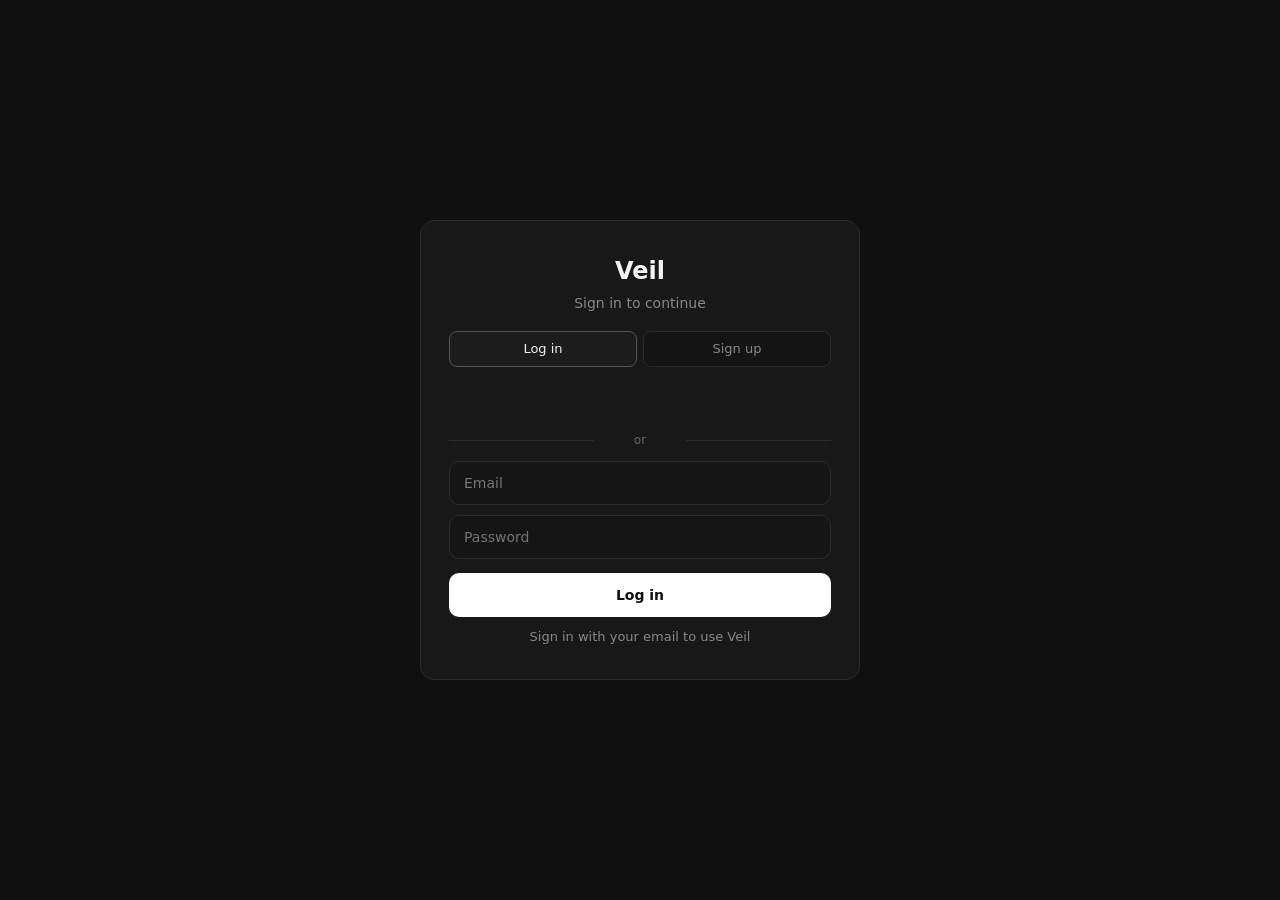
<file: index.html>
<!DOCTYPE html>
<html lang="en">
<head>
<meta charset="UTF-8">
<meta name="viewport" content="width=device-width,initial-scale=1.0">
<title>Veil</title>
<link id="favicon" rel="icon" href="image/favi.png">
<style>
:root{
 --bg:#101010;--bg2:#151515;--bg3:#1b1b1b;--panel:#181818;--panel2:#202020;
 --border:#2b2b2b;--text:#f2f2f2;--muted:#888;--accent:#fff;--accentText:#111;--newtab:#101010;
 --danger:#ff6b6b;
}
*{box-sizing:border-box;margin:0;padding:0}
html,body{width:100%;height:100%;overflow:hidden;background:var(--bg);color:var(--text)}
body{font-family:Inter,ui-sans-serif,system-ui,-apple-system,BlinkMacSystemFont,"Segoe UI",sans-serif}
button,input,select{font:inherit}button{border:0}button:focus,input:focus,select:focus{outline:0}
button:focus-visible,input:focus-visible,select:focus-visible,a:focus-visible{outline:2px solid var(--accent);outline-offset:2px}
.tool-btn,.menu-btn,.primary-btn,.secondary-btn,.gate-btn,.preset{transition:background .15s ease,border-color .15s ease,color .15s ease,filter .15s ease}

#browser{display:flex;flex-direction:column;width:100%;height:100%;background:var(--bg)}
.chrome{flex:0 0 auto;background:var(--bg2);border-bottom:1px solid var(--border);z-index:100}
.tabs-row{height:40px;display:flex;align-items:center;padding:0 8px;gap:0;overflow:hidden}
.tabs{height:100%;display:flex;align-items:center;gap:3px;flex:1;min-width:0;overflow-x:auto;overflow-y:hidden;scrollbar-width:none}
.tabs::-webkit-scrollbar{display:none}
.tab{height:32px;flex:1 1 0;min-width:72px;max-width:180px;display:flex;align-items:center;gap:6px;padding:0 4px 0 8px;border-radius:8px;background:transparent;color:var(--muted);cursor:pointer;user-select:none;overflow:hidden;transform-origin:left center}
.tab:hover{background:var(--bg3);color:var(--text)}
.tab.active{background:var(--panel);color:var(--text)}
.tab.opening{animation:tabOpen .18s cubic-bezier(.2,.8,.2,1)}
.tab.closing{animation:tabClose .16s cubic-bezier(.4,0,1,1) forwards}
@keyframes tabOpen{from{opacity:0;transform:scaleX(.72) translateY(3px);min-width:0;max-width:0;padding:0}to{opacity:1;transform:none}}
@keyframes tabClose{from{opacity:1}to{opacity:0;min-width:0;max-width:0;padding:0;margin:0;flex-grow:0}}
.tab-icon{width:16px;height:16px;flex:0 0 16px;display:flex;align-items:center;justify-content:center;overflow:hidden}
.tab-icon img{width:16px;height:16px;border-radius:3px;object-fit:cover;display:block}
.tab-title{flex:1;min-width:0;overflow:hidden;text-overflow:ellipsis;white-space:nowrap;font-size:12px}
.tab-close{width:20px;height:20px;flex:0 0 20px;border-radius:5px;background:transparent;color:var(--muted);cursor:pointer;display:flex;align-items:center;justify-content:center;font-size:15px}
.tab-close:hover{background:var(--panel2);color:var(--text)}
.new-tab{width:30px;height:30px;flex:0 0 30px;min-width:30px;border-radius:8px;background:transparent;cursor:pointer;display:inline-flex;align-items:center;justify-content:center;padding:0;margin-left:2px;flex-shrink:0;border:0}
.new-tab:hover{background:var(--panel2)}
.new-tab img{width:14px;height:14px;display:block;filter:invert(1);opacity:.75}
.tab-close img{width:12px;height:12px;display:block;filter:invert(1);opacity:.7}

.modal-overlay{position:fixed;inset:0;background:rgba(0,0,0,.55);z-index:3000;display:flex;align-items:center;justify-content:center;padding:16px}
.modal-box{width:min(360px,100%);background:var(--panel);border:1px solid var(--border);border-radius:14px;padding:18px}
.modal-box h2{font-size:15px;margin-bottom:8px}
.modal-box p{font-size:12px;color:var(--muted);margin-bottom:12px}
.modal-actions{display:flex;gap:8px;justify-content:flex-end;margin-top:14px}
.modal-cancel,.modal-go{height:34px;padding:0 14px;border-radius:8px;cursor:pointer;font-size:13px}
.modal-cancel{background:var(--panel2);color:var(--text)}
.modal-go{background:var(--accent);color:var(--accentText);font-weight:600}
.range-row{display:flex;align-items:center;gap:12px;margin:8px 0}
.range-row input[type=range]{flex:1}
.range-val{min-width:28px;text-align:right;font-size:13px;color:var(--muted)}

.toolbar{height:46px;display:flex;align-items:center;gap:4px;padding:6px 8px;background:var(--panel)}
.nav-buttons{display:flex;gap:2px;flex:0 0 auto}
.tool-btn,.menu-btn,.address-bookmark{background:transparent;color:var(--muted);cursor:pointer;display:flex;align-items:center;justify-content:center}
.tool-btn,.menu-btn{width:34px;height:34px;border-radius:8px}
.tool-btn:hover,.menu-btn:hover,.address-bookmark:hover{background:var(--panel2);color:var(--text)}
.tool-btn:disabled{opacity:.28;cursor:default}
.icon{width:17px;height:17px;display:block;background:currentColor;-webkit-mask:var(--i) center / contain no-repeat;mask:var(--i) center / contain no-repeat}
.address-wrap{flex:1;min-width:0;height:34px;display:flex;align-items:center;border-radius:17px;background:var(--bg2);border:1px solid var(--border);padding:0 6px 0 14px}
.address-wrap:focus-within{border-color:var(--accent);background:var(--bg3)}
#address{flex:1;min-width:0;border:0;background:transparent;color:var(--text);font-size:13px}
#address::placeholder{color:#666}
.address-bookmark{width:28px;height:28px;border-radius:50%}
.address-bookmark.saved{color:var(--accent)}
.right-tools{display:flex;gap:2px;flex:0 0 auto}

.viewport{position:relative;flex:1;min-height:0;width:100%;background:var(--bg);overflow:hidden}
.page{position:absolute;inset:0;display:none;background:var(--bg)}
.page.active{display:block}
.engine-frame{width:100%;height:100%;display:block;border:0;background:#fff}
.page-loader{position:absolute;inset:0;z-index:6;background:var(--bg);color:var(--text);display:flex;align-items:center;justify-content:center}
.page-loader[hidden]{display:none!important}
.page-loader-card{display:flex;flex-direction:column;align-items:center;gap:16px}
.page-loader-spin{width:28px;height:28px;border-radius:50%;border:2px solid var(--border);border-top-color:var(--text);animation:veilSpin .8s linear infinite}
@keyframes veilSpin{to{transform:rotate(360deg)}}
.page-loader-prompt{font-size:18px;font-weight:650;letter-spacing:-.02em}
.page-loader-skip{height:38px;padding:0 18px;border-radius:999px;background:var(--accent);color:var(--accentText);font-size:13px;font-weight:650;cursor:pointer}
.page-loader-skip:hover{filter:brightness(1.08)}

.newtab-page{width:100%;height:100%;overflow:hidden;background-color:var(--newtab);background-size:cover;background-position:center;position:relative;display:flex;flex-direction:column}
.newtab-media{position:absolute;inset:0;width:100%;height:100%;object-fit:cover;z-index:0;pointer-events:none;border:0}
.newtab-media-img{position:absolute;inset:0;width:100%;height:100%;object-fit:cover;z-index:0;pointer-events:none}

.newtab-page::before{content:"";position:absolute;inset:0;background:
  radial-gradient(ellipse 80% 50% at 50% -10%, rgba(255,255,255,.07), transparent 55%),
  radial-gradient(circle at 15% 80%, rgba(255,255,255,.03), transparent 40%),
  radial-gradient(circle at 85% 70%, rgba(255,255,255,.025), transparent 40%);
  pointer-events:none}
.newtab-overlay{position:relative;z-index:1;width:100%;flex:1;min-height:0;overflow:hidden;display:flex;align-items:center;justify-content:center;padding:0;box-sizing:border-box}
/* Fixed design stage — scaled as one unit so layout never squeezes or drops pieces */
.newtab-stage{
  width:700px;
  max-width:none;
  flex:0 0 auto;
  display:flex;
  flex-direction:column;
  align-items:center;
  transform:scale(var(--home-scale, 1));
  transform-origin:center center;
  will-change:transform;
}
.dev-banner{width:640px;max-width:640px;margin:0 auto 14px;text-align:center;font-size:clamp(18px,2.8vw,28px);font-weight:800;letter-spacing:.02em;line-height:1.25;color:#ff2a2a;text-transform:uppercase;text-shadow:0 0 18px rgba(255,42,42,.35);box-sizing:border-box}
.welcome-bar{width:640px;max-width:640px;margin:0 auto 28px;padding:14px 18px;border-radius:14px;background:rgba(255,255,255,.04);border:1px solid rgba(255,255,255,.08);backdrop-filter:blur(12px);text-align:center;box-sizing:border-box}
.welcome-bar .welcome-line{font-size:14px;font-weight:600;letter-spacing:.01em;color:var(--text);margin-bottom:4px;text-align:center}
.welcome-bar .welcome-time{font-size:12px;color:var(--muted);font-variant-numeric:tabular-nums;text-align:center}
.newtab-center{width:640px;max-width:640px;text-align:center;display:flex;flex-direction:column;align-items:center;box-sizing:border-box}
.veil-mark{width:92px;height:92px;margin:0 auto 16px;border-radius:28px;background:linear-gradient(145deg,rgba(255,255,255,.08),rgba(255,255,255,.02));border:1px solid rgba(255,255,255,.12);box-shadow:0 12px 40px rgba(0,0,0,.35);display:flex;align-items:center;justify-content:center;overflow:hidden}
.veil-mark img{width:56px;height:56px;object-fit:contain;display:block}
.newtab-title{font-size:clamp(40px,6.5vw,58px);font-weight:700;letter-spacing:-2.2px;line-height:1;margin-bottom:8px}
.newtab-sub{font-size:13px;color:var(--muted);margin-bottom:22px;letter-spacing:.04em}
.search-row{width:min(560px,100%);display:flex;align-items:stretch;gap:8px}
.engine-select{height:50px;flex:0 0 auto;min-width:108px;border-radius:14px;border:1px solid rgba(255,255,255,.1);background:rgba(20,20,20,.85);color:var(--text);padding:0 12px;font-size:13px;cursor:pointer}
.search-box{flex:1;min-width:0;height:50px;border-radius:14px;background:rgba(255,255,255,.94);border:1px solid rgba(0,0,0,.06);box-shadow:0 8px 32px rgba(0,0,0,.25);display:flex;align-items:center;padding:0 16px}
.search-box input{flex:1;border:0;background:transparent;color:#111;font-size:14px}
.search-box input::placeholder{color:#999}
.quick-links{display:flex;justify-content:center;flex-wrap:wrap;gap:14px;margin-top:32px}
.quick-links.row2{margin-top:12px}
.quick-link{width:56px;height:56px;border-radius:16px;border:1px solid rgba(255,255,255,.1);background:rgba(255,255,255,.05);color:var(--text);cursor:pointer;display:flex;align-items:center;justify-content:center;transition:transform .15s ease,background .15s ease,border-color .15s ease}
.quick-link:hover{transform:translateY(-3px);background:rgba(255,255,255,.09);border-color:rgba(255,255,255,.18)}
.quick-link img{width:26px;height:26px;object-fit:contain;display:block;filter:invert(1)}
.quick-link.soon{opacity:.45;cursor:default}
.quick-link.soon:hover{transform:none}
.launch-btn{margin-top:30px;height:42px;padding:0 24px;border-radius:999px;background:rgba(255,255,255,.06);border:1px solid rgba(255,255,255,.12);color:var(--text);cursor:pointer;font-size:13px;font-weight:500;letter-spacing:.02em;transition:background .15s ease,transform .15s ease}
.launch-btn:hover{background:rgba(255,255,255,.1);transform:translateY(-1px)}
.signup-overlay{position:fixed;inset:0;z-index:5000;background:rgba(0,0,0,.72);backdrop-filter:blur(10px);display:flex;align-items:center;justify-content:center;padding:20px}
.signup-card{width:min(400px,100%);background:var(--panel);border:1px solid var(--border);border-radius:18px;padding:28px 24px;box-shadow:0 24px 80px rgba(0,0,0,.5)}
.signup-card h2{font-size:20px;letter-spacing:-.02em;margin-bottom:6px}
.signup-card .signup-sub{font-size:13px;color:var(--muted);margin-bottom:20px;line-height:1.45}
.signup-card label{display:block;font-size:11px;text-transform:uppercase;letter-spacing:.08em;color:var(--muted);margin:12px 0 6px}
.signup-card input{width:100%;height:42px;border-radius:10px;border:1px solid var(--border);background:var(--bg2);color:var(--text);padding:0 12px;font-size:14px}
.signup-card .signup-go{width:100%;height:44px;margin-top:20px;border-radius:10px;background:var(--accent);color:var(--accentText);font-weight:600;font-size:14px;cursor:pointer}
.signup-card .signup-err{color:var(--danger);font-size:12px;margin-top:10px;min-height:16px}
.lock-overlay{position:fixed;inset:0;z-index:6000;background:rgba(8,8,10,.92);backdrop-filter:blur(16px);display:flex;align-items:center;justify-content:center;padding:20px}
.lock-card{width:min(380px,100%);background:var(--panel);border:1px solid var(--border);border-radius:18px;padding:28px 24px;text-align:center}
.lock-card h2{font-size:18px;margin-bottom:8px}
.lock-card p{font-size:13px;color:var(--muted);margin-bottom:16px}
.lock-card input{width:100%;height:42px;border-radius:10px;border:1px solid var(--border);background:var(--bg2);color:var(--text);padding:0 12px;margin-bottom:10px}
.lock-card .lock-go{width:100%;height:42px;border-radius:10px;background:var(--accent);color:var(--accentText);font-weight:600;cursor:pointer}
.lock-card .lock-err{color:var(--danger);font-size:12px;min-height:16px;margin-bottom:8px}

.time-bar{position:relative;flex-shrink:0;left:auto;right:auto;bottom:auto;height:36px;padding:0 14px;display:flex;align-items:center;justify-content:center;background:rgba(0,0,0,.35);border-top:1px solid var(--border);font-size:12px;color:var(--muted);z-index:2}

.menu{position:fixed;top:88px;right:10px;width:245px;background:var(--panel);border:1px solid var(--border);border-radius:13px;padding:7px;z-index:1000;display:none}
.menu.open{display:block}
.menu-item{width:100%;height:38px;padding:0 11px;border-radius:8px;background:transparent;color:var(--text);display:flex;align-items:center;gap:11px;cursor:pointer;text-align:left;font-size:13px}
.menu-item:hover{background:var(--panel2)}
.menu-icon{width:20px;height:20px;display:inline-flex;align-items:center;justify-content:center;color:var(--muted);flex:0 0 20px}.menu-icon img{width:16px;height:16px;display:block;filter:invert(1);opacity:.85}
.menu-separator{height:1px;background:var(--border);margin:6px 4px}
.backdrop{position:fixed;inset:0;background:rgba(0,0,0,.55);z-index:1100;display:none}
.backdrop.open{display:block}
.panel{position:fixed;right:0;top:0;height:100%;width:min(430px,100%);background:var(--panel);border-left:1px solid var(--border);z-index:1200;transform:translateX(100%);transition:transform .22s ease;display:flex;flex-direction:column}
.panel.open{transform:translateX(0)}
.panel-header,.panel-head{height:56px;padding:0 16px 0 20px;border-bottom:1px solid var(--border);display:flex;align-items:center;justify-content:space-between;gap:12px;flex-shrink:0}
.panel-header h2,.panel-head > span{font-size:16px;font-weight:600;color:var(--text)}
.close-panel,[data-close-panel]{width:32px;height:32px;border-radius:8px;background:transparent;border:0;color:var(--muted);cursor:pointer;display:inline-flex;align-items:center;justify-content:center;padding:0;flex:0 0 32px}
.close-panel:hover,[data-close-panel]:hover{background:var(--panel2);color:var(--text)}
.close-panel img,[data-close-panel] img{width:14px;height:14px;display:block;filter:invert(1);opacity:.85}

.close-panel{width:32px;height:32px;border-radius:8px;background:transparent;color:var(--muted);cursor:pointer;font-size:20px}
.panel-body{padding:20px;overflow-y:auto}
.settings-cat{font-size:11px;font-weight:700;letter-spacing:.14em;text-transform:uppercase;color:var(--accent);opacity:.85;margin:28px 0 12px;padding-bottom:8px;border-bottom:1px solid var(--border)}
.settings-cat:first-child{margin-top:0}
.setting-section{margin-bottom:22px}
.panel-body{animation:panelIn .22s ease}
@keyframes panelIn{from{opacity:0;transform:translateX(8px)}to{opacity:1;transform:none}}
.chrome{transition:background .25s ease,border-color .25s ease}
.tab{transition:background .15s ease,color .15s ease,flex-basis .2s ease}
.quick-link{transition:transform .18s ease,background .18s ease,box-shadow .18s ease}
.quick-link:hover{box-shadow:0 8px 24px rgba(0,0,0,.35)}
.search-box{transition:box-shadow .2s ease,transform .15s ease}
.search-box:focus-within{box-shadow:0 12px 40px rgba(0,0,0,.35);transform:translateY(-1px)}

.setting-title{font-size:12px;color:var(--muted);text-transform:uppercase;letter-spacing:.09em;margin-bottom:11px;display:flex;align-items:center;gap:8px;flex-wrap:wrap}
.info-btn{width:18px;height:18px;padding:0;border:0;background:transparent;cursor:pointer;opacity:.5;display:inline-flex;align-items:center;justify-content:center;flex:0 0 18px;border-radius:50%}
.info-btn:hover{opacity:1;background:rgba(255,255,255,.06)}
.info-btn img{width:14px;height:14px;display:block;filter:invert(1);opacity:.9;pointer-events:none}
.modal-box.info-modal{width:min(400px,100%)}
.modal-box.info-modal h2{font-size:15px;margin-bottom:10px;text-transform:none;letter-spacing:0}
.modal-box.info-modal p{font-size:13px;line-height:1.55;color:var(--muted);margin:0 0 16px}
.modal-box.info-modal .modal-actions{display:flex;justify-content:flex-end}
.preset-grid{display:grid;grid-template-columns:repeat(2,1fr);gap:9px}
.preset{min-height:67px;border:1px solid var(--border);background:var(--bg2);border-radius:11px;cursor:pointer;text-align:left;padding:10px}
.preset:hover{border-color:color-mix(in srgb, var(--text) 42%, var(--border))}
.preset.active{border-color:var(--accent)}
.preset-name{font-size:12px;margin-bottom:9px}
.preset-preview{display:flex;gap:5px}
.preset-dot{width:14px;height:14px;border-radius:50%;display:inline-block}
.custom-card{display:none;margin-top:12px;padding:14px;border:1px solid var(--border);background:var(--bg2);border-radius:12px}
.custom-card.open{display:block}
.input-row{display:flex;align-items:center;gap:10px;margin-bottom:9px}
.input-label{width:90px;flex:0 0 90px;font-size:12px;color:var(--muted)}
.text-input,select.text-input{flex:1;min-width:0;height:36px;border-radius:8px;border:1px solid var(--border);background:var(--bg2);color:var(--text);padding:0 10px;font-size:12px}
.text-input:focus,select.text-input:focus{border-color:var(--accent)}
.color-input{width:45px;height:36px;padding:3px;border-radius:8px;border:1px solid var(--border);background:var(--bg3);cursor:pointer}
.primary-btn{width:100%;height:38px;border-radius:9px;background:var(--accent);color:var(--accentText);cursor:pointer;font-size:12px;font-weight:600;margin-top:4px}
.secondary-btn{width:100%;height:38px;border-radius:9px;background:var(--bg2);border:1px solid var(--border);color:var(--text);cursor:pointer;font-size:12px;margin-top:6px}
.hint{font-size:11px;color:var(--muted);line-height:1.5;margin-top:6px}
.switch-row{display:flex;align-items:center;justify-content:space-between;gap:12px;margin:8px 0}
.switch-row .switch-label{font-size:13px;color:var(--text);flex:1}
.switch{
  position:relative;width:48px;height:28px;flex:0 0 48px;
  border-radius:999px;border:none;padding:0;cursor:pointer;
  background:rgba(255,255,255,.12);
  transition:background .35s cubic-bezier(.4,0,.2,1), box-shadow .35s ease;
  box-shadow:inset 0 0 0 1px var(--border);
}
.switch::after{
  content:"";position:absolute;top:3px;left:3px;
  width:22px;height:22px;border-radius:50%;
  background:#fff;
  box-shadow:0 2px 8px rgba(0,0,0,.28), 0 0 0 1px rgba(0,0,0,.04);
  transition:transform .35s cubic-bezier(.34,1.4,.64,1), background .3s ease, width .2s ease;
}
.switch.on{background:var(--accent);box-shadow:none}
.switch.on::after{transform:translateX(20px);background:var(--accentText)}
.switch:active::after{width:26px}
.switch.on:active::after{width:26px;transform:translateX(16px)}
.switch:focus-visible{outline:2px solid var(--accent);outline-offset:3px}
.menu-item.disabled{opacity:.35;pointer-events:none;cursor:default}
.server-actions{display:inline-flex;align-items:center;gap:2px;margin-left:4px;flex-shrink:0}
.server-edit,.server-del{
  width:22px;height:22px;border:0;background:transparent;cursor:pointer;padding:0;
  display:inline-flex;align-items:center;justify-content:center;opacity:.7;border-radius:6px;
}
.server-edit:hover,.server-del:hover{opacity:1;background:rgba(255,255,255,.06)}
.server-edit img{width:13px;height:13px;filter:invert(1);display:block}
.server-del img{width:12px;height:12px;filter:invert(1);display:block}






.server-list{display:flex;flex-direction:column;gap:6px;margin-top:4px}
.server-row{display:flex;align-items:center;gap:10px;width:100%;padding:10px 12px;border-radius:10px;border:1px solid var(--border);background:var(--bg2);color:var(--text);cursor:pointer;text-align:left;font-size:13px}
.server-row:hover{background:var(--panel2)}
.server-row.selected{border-color:var(--accent);background:var(--panel2)}
.server-dot,.status-dot{
  width:10px;height:10px;flex:0 0 10px;display:inline-block;line-height:0;
}
.server-dot img,.status-dot img{
  width:10px;height:10px;display:block;
  /* white SVG → tint via filter */
  filter:brightness(0) invert(1);opacity:.55;
}
.server-dot.ping-good img,.status-dot.ping-good img{
  filter:brightness(0) saturate(100%) invert(78%) sepia(47%) saturate(500%) hue-rotate(55deg) brightness(105%);opacity:1;
}
.server-dot.ping-mid img,.status-dot.ping-mid img{
  filter:brightness(0) saturate(100%) invert(72%) sepia(45%) saturate(600%) hue-rotate(340deg) brightness(105%);opacity:1;
}
.server-dot.ping-bad img,.status-dot.ping-bad img{
  filter:brightness(0) saturate(100%) invert(42%) sepia(70%) saturate(1200%) hue-rotate(330deg) brightness(105%);opacity:1;
}
.server-dot.ping-off img,.status-dot.ping-off img{
  filter:brightness(0) invert(1);opacity:.35;
}
.server-dot.ping-wait img,.status-dot.ping-wait img{
  filter:brightness(0) invert(1);opacity:.5;
}
.server-name{flex:1;min-width:0;overflow:hidden;text-overflow:ellipsis;white-space:nowrap}
.server-ping{font-size:11px;color:var(--muted);font-variant-numeric:tabular-nums;margin-left:auto;flex-shrink:0}
.server-ping.ping-good{color:#9dff90}
.server-ping.ping-mid{color:#ffb86b}
.server-ping.ping-bad{color:#ff7b7b}
.server-ping.ping-off{color:#888}
.server-row.selected .server-ping{margin-left:auto}

.anim-opts{opacity:.45;pointer-events:none;transition:opacity .2s ease}
.anim-opts.enabled{opacity:1;pointer-events:auto}
.home-fx{position:absolute;inset:0;width:100%;height:100%;pointer-events:none;z-index:0}
#veilSaver{position:fixed;inset:0;z-index:90000;display:none;background:#050505}
#veilSaver.on{display:block}
#veilSaver [data-home-fx],#veilSaver .saver-media{position:absolute;inset:0;width:100%;height:100%;object-fit:cover;border:0;pointer-events:none}

.transport-row,.cloak-grid{display:flex;flex-wrap:wrap;gap:8px}
.transport-btn,.cloak-preset{flex:1;min-width:90px;height:36px;border-radius:9px;border:1px solid var(--border);background:var(--bg2);color:var(--text);cursor:pointer;font-size:12px}
.transport-btn.active,.cloak-preset.active{border-color:var(--accent);background:var(--panel2);box-shadow:inset 0 0 0 1px var(--accent)}
.bookmark-row{display:flex;align-items:center;gap:9px;padding:10px;border:1px solid var(--border);background:var(--bg2);border-radius:9px;margin-bottom:8px}
.bookmark-main{min-width:0;flex:1;cursor:pointer}
.bookmark-title{font-size:12px;white-space:nowrap;overflow:hidden;text-overflow:ellipsis}
.bookmark-url{font-size:10px;color:var(--muted);white-space:nowrap;overflow:hidden;text-overflow:ellipsis;margin-top:3px}
.bookmark-delete{width:28px;height:28px;border-radius:7px;background:transparent;color:var(--muted);cursor:pointer;display:inline-flex;align-items:center;justify-content:center;padding:0;border:0}
.bookmark-delete img{width:12px;height:12px;display:block;filter:invert(1);opacity:.7}
.bookmark-delete:hover img{opacity:1}
.empty{padding:30px 10px;text-align:center;color:var(--muted);font-size:12px}
.status{padding:10px 12px;border:1px solid var(--border);background:var(--bg2);border-radius:9px;color:var(--muted);font-size:11px;line-height:1.5;margin-top:10px}

.cookie-overlay,.modal-overlay,.signup-overlay{position:fixed;inset:0;background:rgba(0,0,0,.72);z-index:3000;display:flex;align-items:center;justify-content:center;padding:20px;animation:veilFade .25s ease}
.cookie-box,.modal-box,.signup-card{width:min(430px,100%);background:var(--panel);border:1px solid var(--border);border-radius:16px;padding:28px;animation:veilUp .3s ease}
.cookie-box h2,.modal-box h2{font-size:18px}
.cookie-box p,.modal-box p{margin-top:10px;color:var(--muted);font-size:13px;line-height:1.6}
.cookie-buttons,.modal-actions{display:flex;gap:9px;margin-top:18px}
.cookie-no,.cookie-yes,.modal-actions button{flex:1;height:40px;border-radius:9px;cursor:pointer;font-size:12px}
.cookie-no{background:var(--bg2);border:1px solid var(--border);color:var(--text)}
.cookie-yes{background:var(--accent);color:var(--accentText)}
.engine-error{height:100%;display:flex;align-items:center;justify-content:center;padding:30px}
.engine-error-box{width:min(560px,100%);border:1px solid var(--border);background:var(--panel);border-radius:14px;padding:24px}
.engine-error-box h2{font-size:18px}
.engine-error-box p{margin-top:9px;color:var(--muted);font-size:12px;line-height:1.6}
.engine-error-box button{margin-top:16px;height:36px;padding:0 14px;border-radius:8px;background:var(--accent);color:var(--accentText);cursor:pointer}
.modal-box select{width:100%;margin-top:14px;height:40px}
.modal-cancel{background:var(--bg2);border:1px solid var(--border);color:var(--text)}
.modal-go{background:var(--accent);color:var(--accentText)}



/* Access gate — matte (matches THEMES.matte) */
#accessGate{
  position:fixed;inset:0;z-index:99999;display:none;align-items:center;justify-content:center;
  background:#101010;flex-direction:column;padding:24px;
}



#accessGate .box{
  position:relative;z-index:1;width:min(440px,92vw);background:#181818;border:1px solid #2b2b2b;
  border-radius:14px;padding:36px 28px 32px;text-align:center;
  animation:riseGate .4s ease both;
}
#accessGate h1{font-size:24px;font-weight:650;margin-bottom:8px;color:#f2f2f2}
#accessGate .gate-sub{font-size:14px;color:#888;margin-bottom:16px;line-height:1.55}
#accessGate .otp-row{
  display:flex;justify-content:center;gap:8px;margin:4px 0 14px;
}
#accessGate .otp-digit{
  width:42px;height:48px;border-radius:10px;border:1px solid #2b2b2b;background:#151515;
  color:#f2f2f2;font-size:20px;font-weight:600;text-align:center;padding:0;
  outline:none;box-sizing:border-box;margin:0;
  caret-color:#f2f2f2;
}
#accessGate .otp-digit:focus{border-color:#f2f2f2}
#accessGate .otp-row.otp-bad .otp-digit{border-color:#ff5c5c;animation:otpShake .28s ease}
@keyframes otpShake{25%{transform:translateX(-3px)}75%{transform:translateX(3px)}}
#accessGate .gate-sub.hidden-sub{display:none!important}
#accessGate input{
  width:100%;height:44px;border-radius:10px;border:1px solid #2b2b2b;background:#151515;
  color:#f2f2f2;padding:0 14px;margin-bottom:10px;text-align:left;letter-spacing:normal;
  font-size:14px;outline:none;box-sizing:border-box;
}
#accessGate input:focus{border-color:#444}
#accessGate .gate-btn{
  width:100%;height:44px;border:0;border-radius:10px;background:#ffffff;color:#111111;
  font-weight:700;cursor:pointer;font-size:14px;margin-top:4px;
}
#accessGate .gate-btn:hover{filter:brightness(.95)}
#accessGate .gate-btn.secondary{background:#1c1c1c;color:#ddd;border:1px solid #333;margin-top:8px}
#accessGate .gate-btn.linkish{background:transparent;color:#888;height:auto;padding:10px 0;font-weight:500;font-size:13px}
#accessGate .gate-btn.linkish:hover{color:#ccc;filter:none}
#accessGate .amsg{font-size:13px;min-height:18px;margin-top:12px;color:#888}
#accessGate .gate-tabs{display:flex;gap:6px;margin-bottom:14px}
#accessGate .gate-tab{flex:1;height:36px;border-radius:8px;border:1px solid #2a2a2a;background:#141414;color:#888;font-size:13px;cursor:pointer}
#accessGate .gate-tab.active{border-color:#555;background:#1c1c1c;color:#f0f0f0}
#accessGate .gate-panel{display:none}
#accessGate .gate-panel.active{display:block}
#accessGate.checking .box{visibility:hidden}
#accessGate.is-blocked .box{transition:opacity .3s ease,filter .3s ease}
#accessGate .pending-box{padding:4px 0 0}
#accessGate .pending-icon{
  width:48px;height:48px;margin:0 auto 14px;border-radius:14px;
  border:1px solid #2a2a2a;background:#141414;display:flex;align-items:center;justify-content:center;
  line-height:0;
}
#accessGate .pending-icon img{
  width:14px;height:14px;display:block;
  filter:brightness(0) invert(1);opacity:.7;
}
#accessGate .pending-icon.status-wait img{
  filter:brightness(0) saturate(100%) invert(72%) sepia(45%) saturate(600%) hue-rotate(340deg) brightness(105%);opacity:1;
}
#accessGate .pending-icon.status-ok img{
  filter:brightness(0) saturate(100%) invert(78%) sepia(47%) saturate(500%) hue-rotate(55deg) brightness(105%);opacity:1;
}
#accessGate .pending-box h2{font-size:18px;margin-bottom:6px;color:#f0f0f0;font-weight:650}
#accessGate .pending-email{font-size:12px;color:#aaa;margin:0 0 12px;word-break:break-all}
#accessGate .pending-box p{color:#888;font-size:13px;line-height:1.55;margin:0 0 10px}
#accessGate .pending-hint{font-size:12px;color:#666;margin-bottom:16px!important}
#accessGate .pending-box .gate-btn.secondary{margin-top:4px}

#accessGate .google-wrap{width:100%}
#accessGate .google-btn-host{display:flex;justify-content:center;min-height:40px}
#accessGate .gate-or{
  text-align:center;color:#666;font-size:12px;margin:12px 0 4px;
  position:relative
}
#accessGate .gate-or::before,#accessGate .gate-or::after{
  content:"";position:absolute;top:50%;width:38%;height:1px;background:#2a2a2a
}
#accessGate .gate-or::before{left:0}
#accessGate .gate-or::after{right:0}
#accessBlocked{
  display:none;position:fixed;inset:0;z-index:100000;
  align-items:center;justify-content:center;padding:24px;
  background:rgba(16,16,16,.92);
}
#accessBlocked .blocked-panel{
  max-width:440px;width:100%;text-align:center;padding:36px 28px;
  background:#181818;border:1px solid #2b2b2b;border-radius:14px;
}
#accessBlocked h2{font-size:20px;font-weight:650;margin:0 0 12px;color:#f2f2f2}
#accessBlocked .blocked-time{font-size:14px;line-height:1.55;color:#888;margin:0}
@keyframes riseGate{from{opacity:0;transform:translateY(8px)}to{opacity:1;transform:none}}
body.gate-lock #browser,
body.gate-lock #app,
body.gate-lock .panel,
body.gate-lock .menu,
body.gate-lock .backdrop{display:none!important}
body.gate-lock{background:#101010}
/* Gate visible immediately while locked — no flash of browser/panels */
body.gate-lock #accessGate{display:flex!important}
#accessGate{display:none}
/* App loader stays visible during unlock (must not be hidden by gate-lock) */
#veilAppLoad{
  position:fixed;inset:0;z-index:200000;display:flex;align-items:center;justify-content:center;
  background:#0c0c0c;flex-direction:column;padding:28px;
  transition:opacity .5s ease,visibility .5s ease;
}
#veilAppLoad.done{opacity:0;visibility:hidden;pointer-events:none}


/* ——— Boot loader ——— */
#veilBoot{
  position:fixed;inset:0;z-index:200000;display:flex;align-items:center;justify-content:center;
  background:#0c0c0c;flex-direction:column;padding:28px;
  transition:opacity .55s ease,visibility .55s ease;
}
#veilBoot.done{opacity:0;visibility:hidden;pointer-events:none}
#veilBoot.err{background:#0e0c0c}
.boot-card{
  width:min(380px,92vw);text-align:center;
  animation:bootIn .5s ease both;
}
@keyframes bootIn{from{opacity:0;transform:translateY(12px) scale(.98)}to{opacity:1;transform:none}}
.boot-mark{
  width:64px;height:64px;margin:0 auto 18px;border-radius:18px;
  background:linear-gradient(145deg,#1a1a1a,#121212);border:1px solid #2a2a2a;
  display:flex;align-items:center;justify-content:center;
  box-shadow:0 8px 32px rgba(0,0,0,.45);
}
.boot-mark img{width:32px;height:32px;opacity:.95}
.boot-title{font-size:22px;font-weight:650;color:#f2f2f2;letter-spacing:-.02em;margin-bottom:6px}
.boot-sub{font-size:13px;color:#777;margin-bottom:22px;min-height:18px}
.boot-bar{
  height:3px;width:100%;border-radius:99px;background:#1a1a1a;overflow:hidden;margin-bottom:18px;
}
.boot-bar > i{
  display:block;height:100%;width:12%;border-radius:99px;
  background:linear-gradient(90deg,#555,#f0f0f0,#555);background-size:200% 100%;
  animation:bootSlide 1.1s ease infinite;
}
@keyframes bootSlide{
  0%{width:12%;margin-left:0;opacity:.7}
  50%{width:55%;margin-left:20%;opacity:1}
  100%{width:12%;margin-left:88%;opacity:.5}
}
.boot-steps{text-align:left;font-size:12px;color:#666;line-height:1.7}
.boot-steps .ok{color:#8fdf8a}
.boot-steps .fail{color:#ff7b7b}
.boot-steps .run{color:#c8c8c8}
.boot-error{
  display:none;margin-top:8px;padding:14px 16px;border-radius:12px;
  border:1px solid #3a2020;background:#181010;text-align:left;
}
#veilBoot.err .boot-error{display:block;animation:bootIn .35s ease both}
#veilBoot.err .boot-bar{display:none}
.boot-error h3{font-size:14px;color:#ff9a9a;margin:0 0 8px;font-weight:650}
.boot-error p{font-size:13px;color:#aaa;line-height:1.5;margin:0 0 10px;word-break:break-word}
.boot-error a{color:#f0f0f0;text-decoration:underline}
.boot-error .boot-retry{
  margin-top:12px;width:100%;height:40px;border:0;border-radius:10px;
  background:#f0f0f0;color:#111;font-weight:650;cursor:pointer;font-size:13px;
}
body.booting #accessGate,body.booting #browser,body.booting #app{visibility:hidden!important}
body.boot-reveal #accessGate .box,
body.boot-reveal #browser{
  animation:bootReveal .55s cubic-bezier(.22,1,.36,1) both;
}
@keyframes bootReveal{
  from{opacity:0;transform:translateY(14px) scale(.985);filter:blur(4px)}
  to{opacity:1;transform:none;filter:none}
}


/* History panel */
.history-panel{position:fixed;top:0;right:0;width:min(360px,100%);height:100%;background:var(--panel);
  border-left:1px solid var(--border);z-index:1200;display:none;flex-direction:column;padding:16px;
  animation:riseGate .3s ease}
.history-panel.open{display:flex}
.history-panel h3{font-size:15px;margin-bottom:12px}
.history-list{flex:1;overflow:auto}
.history-item{display:flex;align-items:center;gap:8px;padding:10px 8px;border-radius:10px;border:1px solid transparent}
.history-item:hover{background:var(--panel2);border-color:var(--border)}
.history-item a{flex:1;color:var(--text);text-decoration:none;font-size:13px;overflow:hidden;text-overflow:ellipsis;white-space:nowrap}
.history-item button{width:28px;height:28px;border:0;background:transparent;cursor:pointer;padding:4px}
.history-item button img{width:14px;height:14px;opacity:.7}
.history-clear{margin-top:12px;width:100%;height:40px;border-radius:10px;border:1px solid var(--border);
  background:var(--bg2);color:var(--text);font-weight:600;cursor:pointer}


@keyframes veilFade{from{opacity:0}to{opacity:1}}
@keyframes veilUp{from{opacity:0;transform:translateY(10px)}to{opacity:1;transform:none}}
.history-item{display:flex;align-items:center;gap:8px;padding:10px 8px;border-radius:10px}
.history-item:hover{background:var(--panel2)}
.history-item a{flex:1;color:var(--text);text-decoration:none;font-size:13px;overflow:hidden;text-overflow:ellipsis;white-space:nowrap;cursor:pointer}
.history-item button{width:28px;height:28px;border:0;background:transparent;cursor:pointer;padding:4px;filter:brightness(0) invert(1);opacity:.85}
.history-item button:hover{opacity:1}
.panel{animation:veilUp .28s ease}
.menu.open{animation:veilUp .2s ease}

/* Smaller screens / low height */
@media (max-width: 720px), (max-height: 640px) {
  .tabbar{height:36px;padding:0 4px}
  .tab{min-width:72px;max-width:140px;height:28px;font-size:11px;padding:0 8px}
  .toolbar{height:40px;padding:4px 6px;gap:2px}
  .toolbar .icon-btn{width:30px;height:30px}
  .url-wrap{height:30px}
  .url-input{font-size:12px}
  .time-bar{height:30px;font-size:11px;padding:0 10px}
  .settings-panel,.history-panel{width:min(100vw - 16px, 400px)}
}
/* Homepage scales via --home-scale; do not hide features on short viewports */
@media (max-width: 420px) {
  .tab{min-width:56px;max-width:100px}
  .toolbar .icon-btn#menuBtn{margin-left:0}
  .omnibox-form{gap:2px}
}

/* ——— Games page ——— */
.games-page{width:100%;height:100%;overflow:auto;background:var(--bg);color:var(--text);position:relative}
.games-hero{position:relative;width:100%;height:min(52vh,420px);min-height:260px;overflow:hidden;background:var(--bg3)}
.games-hero-slide{position:absolute;inset:0;opacity:0;pointer-events:none;transition:opacity .6s ease}
.games-hero-slide.active{opacity:1;pointer-events:auto}
.games-hero-bg{position:absolute;inset:0}
.games-hero-bg img{width:100%;height:100%;object-fit:cover;display:block}
.games-hero-shade{position:absolute;inset:0;background:linear-gradient(90deg,rgba(0,0,0,.82) 0%,rgba(0,0,0,.45) 45%,rgba(0,0,0,.15) 100%),linear-gradient(transparent 40%,rgba(0,0,0,.75) 100%)}
.games-hero-content{position:absolute;left:0;bottom:0;padding:28px 28px 36px;max-width:min(560px,92%);z-index:2}
.games-hero-title{font-size:clamp(28px,4.5vw,44px);font-weight:800;letter-spacing:-.02em;line-height:1.05;margin:0 0 10px;text-transform:uppercase}
.games-hero-tags{display:flex;flex-wrap:wrap;gap:6px;margin-bottom:10px}
.games-tag{font-size:11px;padding:3px 9px;border-radius:999px;border:1px solid rgba(255,255,255,.18);background:rgba(0,0,0,.35);color:rgba(255,255,255,.9)}
.games-hero-desc{font-size:13px;line-height:1.5;color:rgba(255,255,255,.78);margin:0 0 14px}
.games-hero-actions{display:flex;gap:10px;align-items:center}
.games-play-btn{height:36px;padding:0 18px;border-radius:999px;border:0;background:#fff;color:#111;font-weight:650;font-size:13px;cursor:pointer}
.games-more-btn{height:36px;padding:0 16px;border-radius:999px;border:1px solid rgba(255,255,255,.35);background:rgba(0,0,0,.35);color:#fff;font-size:13px;cursor:pointer}
.games-hero-dots{position:absolute;right:20px;bottom:16px;display:flex;gap:6px;z-index:3}
.games-dot{width:8px;height:8px;border-radius:999px;border:0;background:rgba(255,255,255,.35);cursor:pointer;padding:0}
.games-dot.active{background:#fff;width:22px}
.games-inner{max-width:1200px;margin:0 auto;padding:18px 18px 48px;box-sizing:border-box}
.games-header{display:flex;flex-direction:column;gap:12px;margin-bottom:18px}
.games-search-wrap{position:relative;width:100%}
.games-search{width:100%;height:42px;border-radius:12px;border:1px solid var(--border);background:var(--bg2);color:var(--text);padding:0 14px 0 40px;font-size:14px;outline:none;box-sizing:border-box}
.games-search-wrap .gs-icon{position:absolute;left:12px;top:50%;transform:translateY(-50%);width:18px;height:18px;background:var(--muted);-webkit-mask:url("image/search.svg") center/contain no-repeat;mask:url("image/search.svg") center/contain no-repeat;pointer-events:none}
.games-cats{display:flex;flex-wrap:wrap;gap:8px}
.games-cat{height:32px;padding:0 12px;border-radius:999px;border:1px solid var(--border);background:var(--bg2);color:var(--muted);font-size:12px;cursor:pointer}
.games-cat.active,.games-cat:hover{border-color:var(--accent);color:var(--text);background:var(--panel2)}
.games-section{margin-bottom:22px}
.games-section h3{font-size:14px;font-weight:650;margin:0 0 12px;color:var(--text)}
.games-row{display:grid;grid-template-columns:repeat(auto-fill,minmax(132px,1fr));gap:12px}
.games-row.filtering{opacity:.35;transform:translateY(4px);pointer-events:none;transition:opacity .22s ease,transform .22s ease}
.games-row.filtering-done{opacity:1;transform:none;transition:opacity .28s ease,transform .28s ease}
.game-tile{border-radius:14px;border:1px solid var(--border);background:var(--panel);overflow:hidden;cursor:pointer;transition:transform .18s ease,border-color .18s ease,opacity .28s ease,box-shadow .18s ease;opacity:1;animation:gameTileIn .32s ease both}
.game-tile:hover{transform:translateY(-3px);border-color:var(--accent);box-shadow:0 8px 22px rgba(0,0,0,.28)}
.game-tile .thumb{width:100%;aspect-ratio:1;background:var(--bg3);overflow:hidden}
.game-tile .thumb img{width:100%;height:100%;object-fit:cover;display:block}
.game-tile .meta{padding:8px 9px 10px}
.game-tile .meta .name{font-size:12px;font-weight:600;white-space:nowrap;overflow:hidden;text-overflow:ellipsis}
.game-tile .meta .cat{font-size:10px;color:var(--muted);margin-top:2px}
.game-tile.fav .meta .name{color:var(--text)}
.games-empty{color:var(--muted);font-size:13px;padding:16px 4px}
@keyframes gameTileIn{from{opacity:0;transform:translateY(10px) scale(.97)}to{opacity:1;transform:none}}
.game-player-overlay{position:fixed;inset:0;z-index:4000;background:rgba(0,0,0,.72);display:flex;align-items:center;justify-content:center;padding:18px;box-sizing:border-box}
.game-player{width:min(1100px,100%);height:min(720px,100%);background:var(--panel);border:1px solid var(--border);border-radius:14px;display:flex;flex-direction:row;overflow:hidden;box-shadow:0 20px 60px rgba(0,0,0,.45)}
.game-player-main{flex:1;min-width:0;display:flex;flex-direction:column;min-height:0}
.game-player-bar{height:48px;flex:0 0 48px;display:flex;align-items:center;gap:8px;padding:0 12px;border-bottom:1px solid var(--border);background:var(--bg2)}
.game-player-title{flex:1;min-width:0;display:flex;align-items:center;justify-content:center;gap:10px;overflow:hidden}
.game-player-title .gpt-name{font-size:14px;font-weight:700;white-space:nowrap;overflow:hidden;text-overflow:ellipsis;max-width:42%}
.game-player-title .gpt-sep{color:var(--muted);opacity:.5;font-weight:400;flex:0 0 auto}
.game-player-title .gpt-mat{font-size:11px;font-weight:650;padding:3px 9px;border-radius:999px;border:1px solid var(--border);background:var(--panel);color:var(--text);letter-spacing:.04em;flex:0 0 auto}
.game-player-title .gpt-diff{font-size:12px;font-weight:550;color:var(--muted);white-space:nowrap;flex:0 0 auto}
.game-player-title .gpt-diff b{color:var(--text);font-weight:700}
.game-player-btn{width:34px;height:34px;border-radius:8px;border:0;background:transparent;color:var(--muted);cursor:pointer;display:flex;align-items:center;justify-content:center;padding:0;flex:0 0 auto}
.game-player-btn:hover{background:var(--panel2)}
.game-player-btn img{width:16px;height:16px;filter:invert(1);opacity:.9;display:block}
.game-player-btn.gp-close{order:-1}
.game-player-frame{flex:1;min-height:0;background:#111;position:relative}
.game-player-frame iframe{width:100%;height:100%;border:0;display:block;background:#0a0a0a}
.game-notes{width:0;overflow:hidden;border-left:0;background:var(--bg2);display:flex;flex-direction:column;min-height:0;transition:width .2s ease}
.game-player.notes-open .game-notes{width:300px;border-left:1px solid var(--border)}
.game-notes-header{height:44px;display:flex;align-items:center;justify-content:space-between;padding:0 10px;border-bottom:1px solid var(--border);font-size:13px;font-weight:600}
.game-notes-tabs{display:flex;gap:4px;padding:8px;border-bottom:1px solid var(--border);flex-wrap:wrap}
.game-note-tab{height:26px;padding:0 8px;border-radius:6px;border:1px solid var(--border);background:var(--panel);color:var(--muted);font-size:11px;cursor:pointer;max-width:100px;overflow:hidden;text-overflow:ellipsis;white-space:nowrap}
.game-note-tab.active{border-color:var(--accent);color:var(--text)}
.game-notes-editor{flex:1;display:flex;flex-direction:column;padding:8px;gap:8px;min-height:0}
.game-note-title{width:100%;height:34px;border-radius:8px;border:1px solid var(--border);background:var(--panel);color:var(--text);padding:0 10px;font-size:12px;box-sizing:border-box}
.game-notes-editor textarea{flex:1;width:100%;border:1px solid var(--border);border-radius:8px;background:var(--panel);color:var(--text);padding:10px;resize:none;font-size:12px;box-sizing:border-box;min-height:120px}
.game-notes-actions{display:flex;gap:8px}
.game-note-action{height:30px;padding:0 12px;border-radius:8px;border:1px solid var(--border);background:var(--panel);color:var(--text);font-size:12px;cursor:pointer}
.modal-overlay.game-info-modal{z-index:5200;background:rgba(0,0,0,.78)}
.game-info-box{width:min(420px,100%);max-height:min(70vh,520px);overflow:auto}
.game-info-top{display:flex;align-items:center;justify-content:space-between;gap:8px;margin-bottom:14px}
.game-info-top h2{margin:0;font-size:17px;font-weight:700}
.game-info-meta{display:flex;flex-wrap:wrap;gap:6px;margin:-4px 0 14px}
.game-info-meta span{font-size:11px;padding:3px 9px;border-radius:999px;border:1px solid var(--border);background:var(--bg2);color:var(--muted)}
.game-info-choices{display:grid;grid-template-columns:1fr 1fr;gap:10px}
.game-info-choice{height:48px;border-radius:12px;border:1px solid var(--border);background:var(--bg2);color:var(--text);font-size:13px;font-weight:550;cursor:pointer;transition:border-color .15s ease,background .15s ease}
.game-info-choice:hover{border-color:var(--accent);background:var(--panel2)}
.game-info-detail{animation:veilFade .2s ease}
.game-info-detail h3{margin:8px 0 10px;font-size:15px;font-weight:650}
.game-info-detail p{margin:0;font-size:13px;line-height:1.6;color:var(--muted);white-space:pre-wrap}
.game-info-back{display:inline-flex;align-items:center;gap:6px;border:0;background:transparent;color:var(--text);cursor:pointer;font-size:12px;padding:4px 0;margin-bottom:10px}
.game-info-back:hover{color:var(--accent)}
.game-info-back img{width:14px;height:14px;filter:invert(1);opacity:.85}

</style>
</head>
<body class="gate-lock">
<div id="veilBoot" aria-live="polite">
  <div class="boot-card">
    <div class="boot-mark"><img src="image/favi.png" alt="" onerror="this.style.display='none'"></div>
    <div class="boot-title">Veil</div>
    <div class="boot-sub" id="bootSub">Getting ready…</div>
    <div class="boot-bar"><i></i></div>
    <div class="boot-steps" id="bootSteps"></div>
    <div class="boot-error" id="bootError">
      <h3>Couldn’t start Veil</h3>
      <p id="bootErrorMsg"></p>
      <p>If this keeps happening, email support:<br>
        <a href="mailto:veilsupport01@gmail.com">veilsupport01@gmail.com</a>
      </p>
      <button type="button" class="boot-retry" id="bootRetry">Try again</button>
    </div>
  </div>
</div>
<script>
(function () {
  var SUPPORT = "veilsupport01@gmail.com";
  var WORKER = (localStorage.getItem("veil_worker_url") || "https://veil-access.retropixel404.workers.dev").replace(/\/$/, "");
  var sub = document.getElementById("bootSub");
  var stepsEl = document.getElementById("bootSteps");
  var boot = document.getElementById("veilBoot");
  var steps = [];

  function setSub(t) { if (sub) sub.textContent = t; }
  function addStep(label, state) {
    steps.push({ label: label, state: state || "run" });
    renderSteps();
  }
  function setStep(i, state, label) {
    if (!steps[i]) return;
    steps[i].state = state;
    if (label) steps[i].label = label;
    renderSteps();
  }
  function renderSteps() {
    if (!stepsEl) return;
    stepsEl.innerHTML = steps.map(function (s) {
      var mark = s.state === "ok" ? "✓ " : s.state === "fail" ? "✕ " : "· ";
      return '<div class="' + s.state + '">' + mark + s.label + "</div>";
    }).join("");
  }

  function fail(err) {
    document.body.classList.add("boot-failed");
    if (boot) boot.classList.add("err");
    setSub("Something went wrong");
    var msg = document.getElementById("bootErrorMsg");
    if (msg) msg.textContent = String(err && err.message ? err.message : err || "Unknown error");
    var retry = document.getElementById("bootRetry");
    if (retry) retry.onclick = function () { location.reload(); };
  }

  function succeed() {
    setSub("Ready");
    document.body.classList.remove("booting");
    /* Keep #veilBoot covering the page until access-gate.js dismisses it
       after login/pending is painted — prevents menu/chrome flicker. */
    try { window.__VEIL_BOOT_READY = true; } catch (e) {}
    try { window.dispatchEvent(new CustomEvent("veil-boot-ready")); } catch (e) {}
  }

  function wait(ms) { return new Promise(function (r) { setTimeout(r, ms); }); }

  async function checkScripts() {
    addStep("Page ready", "run");
    await wait(80);
    if (typeof window === "undefined") throw new Error("Browser environment missing");
    setStep(0, "ok", "Page ready");
  }

  async function checkWorker() {
    addStep("Checking access", "run");
    setSub("Connecting…");
    var ctrl = typeof AbortController !== "undefined" ? new AbortController() : null;
    var t = setTimeout(function () { try { ctrl && ctrl.abort(); } catch (e) {} }, 10000);
    try {
      var res = await fetch(WORKER + "/api/health", {
        method: "GET",
        signal: ctrl ? ctrl.signal : undefined,
        cache: "no-store",
      });
      clearTimeout(t);
      if (!res.ok) throw new Error("Checking access returned " + res.status);
      var data = await res.json().catch(function () { return {}; });
      if (!data.ok) throw new Error("Checking access is not healthy");
      setStep(1, "ok", "Checking access");
    } catch (e) {
      clearTimeout(t);
      setStep(1, "fail", "Checking access");
      throw new Error("Could not reach access service. Check your connection, then try again. (" + (e.message || e) + ")");
    }
  }

  async function checkAssets() {
    addStep("Sign-in screen", "run");
    setSub("Loading interface…");
    await wait(120);
    var gate = document.getElementById("accessGate");
    if (!gate) throw new Error("Sign-in screen failed to load (missing access gate)");
    setStep(2, "ok", "Sign-in screen");
  }

  async function run() {
    try {
      setSub("Getting ready…");
      await checkScripts();
      await checkWorker();
      await checkAssets();
      setSub("Almost there…");
      await wait(280);
      succeed();
    } catch (e) {
      fail(e);
    }
  }

  if (document.readyState === "loading") {
    document.addEventListener("DOMContentLoaded", function () { run(); });
  } else {
    run();
  }
})();
</script>
<div id="accessGate">
  <div class="box" id="gateAuthBox">
    <h1>Veil</h1>
    <p class="gate-sub" id="gateSub">Sign in to continue</p>
    <div class="gate-tabs">
      <button type="button" class="gate-tab active" data-gate-tab="login">Log in</button>
      <button type="button" class="gate-tab" data-gate-tab="signup">Sign up</button>
    </div>
    <div id="googleSignInWrap" class="google-wrap" style="display:none;margin-bottom:14px">
      <div id="googleSignInBtn" class="google-btn-host"></div>
      <p class="gate-or">or</p>
    </div>
    <div class="gate-panel active" id="panelLogin">
      <input id="loginEmail" type="email" placeholder="Email" autocomplete="username" />
      <input id="loginPass" type="password" placeholder="Password" autocomplete="current-password" />
      <button type="button" class="gate-btn" id="loginBtn">Log in</button>
    </div>
    <div class="gate-panel" id="panelSignup">
      <input id="signupEmail" type="email" placeholder="Email" autocomplete="email" />
      <input id="signupPass" type="password" placeholder="Password (min 6)" autocomplete="new-password" />
      <button type="button" class="gate-btn" id="signupBtn">Create account</button>
    </div>
    <div class="gate-panel" id="panelVerify">
      <p class="gate-sub" id="verifyHint">Enter the 6-digit code sent to your email</p>
      <div class="otp-row" id="otpRow" role="group" aria-label="6-digit verification code">
        <input class="otp-digit" type="text" inputmode="numeric" maxlength="1" autocomplete="one-time-code" data-otp="0" aria-label="Digit 1" />
        <input class="otp-digit" type="text" inputmode="numeric" maxlength="1" data-otp="1" aria-label="Digit 2" />
        <input class="otp-digit" type="text" inputmode="numeric" maxlength="1" data-otp="2" aria-label="Digit 3" />
        <input class="otp-digit" type="text" inputmode="numeric" maxlength="1" data-otp="3" aria-label="Digit 4" />
        <input class="otp-digit" type="text" inputmode="numeric" maxlength="1" data-otp="4" aria-label="Digit 5" />
        <input class="otp-digit" type="text" inputmode="numeric" maxlength="1" data-otp="5" aria-label="Digit 6" />
      </div>
      <input type="hidden" id="verifyCode" value="" />
      <button type="button" class="gate-btn" id="verifyBtn">Verify email</button>
      <button type="button" class="gate-btn linkish" id="backToLoginBtn">Back to log in</button>
    </div>
    <div class="gate-panel" id="panelPending">
      <div class="pending-box">
        <div class="pending-icon status-wait" aria-hidden="true"><img src="image/status.svg" alt=""></div>
        <h2 id="pendingTitle">Almost there</h2>
        <p class="pending-email" id="pendingEmail"></p>
        <p id="pendingText">We’re waiting for an admin to approve your account. This usually doesn’t take long.</p>
        <p class="pending-hint" id="pendingHint">You can leave this page open — we’ll check for you every few seconds.</p>
        <button type="button" class="gate-btn secondary" id="pendingRefreshBtn">Check status</button>
        <button type="button" class="gate-btn linkish" id="pendingLogoutBtn">Use a different account</button>
      </div>
    </div>
    <div class="amsg" id="accessMsg"></div>
  </div>
</div>

<div id="browser">
  <header class="chrome">
    <div class="tabs-row">
      <div class="tabs" id="tabs"></div>
    </div>
    <div class="toolbar">
      <div class="nav-buttons">
        <button class="tool-btn" id="backBtn" title="Back"><span class="icon" style="--i:url('image/backward.svg')"></span></button>
        <button class="tool-btn" id="forwardBtn" title="Forward"><span class="icon" style="--i:url('image/forward.svg')"></span></button>
        <button class="tool-btn" id="refreshBtn" title="Refresh"><span class="icon" style="--i:url('image/refresh.svg')"></span></button>
        <button class="tool-btn" id="homeBtn" title="Home"><span class="icon" style="--i:url('image/home.svg')"></span></button>
      </div>
      <div class="address-wrap">
        <input id="address" type="text" autocomplete="off" spellcheck="false" placeholder="Search or enter address">
        <button class="address-bookmark" id="bookmarkBtn" title="Bookmark"><span class="icon" style="--i:url('image/bookmarks.svg')"></span></button>
      </div>
      <div class="right-tools">
        <button class="menu-btn" id="settingsOpenBtn" title="Settings"><span class="icon" style="--i:url('image/settings.svg')"></span></button>
        <button class="menu-btn" id="menuBtn" title="Menu"><span class="icon" style="--i:url('image/menu.svg')"></span></button>
      </div>
    </div>
  </header>
  <main class="viewport" id="viewport"></main>
</div>
<div id="veilSaver" hidden>
  <canvas data-home-fx></canvas>
  <img class="saver-media" alt="" hidden>
  <video class="saver-media" muted loop playsinline hidden></video>
</div>

<div class="menu" id="mainMenu">
  <button class="menu-item" id="menuHistory"><span class="menu-icon"><img src="image/history.svg" alt=""></span>History</button>
  <button class="menu-item" id="menuBookmarks"><span class="menu-icon"><img src="image/bookmarks.svg" alt=""></span>Bookmarks</button>
  <button class="menu-item" id="menuRename"><span class="menu-icon"><img src="image/pencil.svg" alt=""></span>Rename tab</button>
  <button class="menu-item" id="menuDevtools"><span class="menu-icon"><img src="image/terminal.svg" alt=""></span>DevTools</button>
  <button class="menu-item" id="menuFullscreen"><span class="menu-icon"><img src="image/zoom.svg" alt=""></span>Fullscreen</button>
  <div class="menu-separator"></div>
  <button class="menu-item" id="menuLock"><span class="menu-icon"><img src="image/lock.svg" alt=""></span>Lock Veil</button>
</div>

<div class="backdrop" id="backdrop"></div>

<aside class="panel" id="settingsPanel">
  <div class="panel-head"><span>Settings</span><button type="button" class="close-panel" data-close-panel title="Close"><img src="image/exit.svg" alt="Close"></button></div>
  <div class="panel-body">

    <div class="settings-cat">Customization</div>
    <section class="setting-section">
      <div class="setting-title">Site theme colors <button type="button" class="info-btn" data-info="theme" title="About this option" aria-label="About Site theme colors"><img src="image/info.svg" alt=""></button></div>
      <div class="preset-grid" id="themeGrid">
        <button class="preset" type="button" data-theme="scarlet"><div class="preset-name">Scarlet</div><div class="preset-preview"><span class="preset-dot" style="background:#1a0606"></span><span class="preset-dot" style="background:#ff2a2a"></span><span class="preset-dot" style="background:#ffe0e0"></span></div></button>
        <button class="preset" type="button" data-theme="crimson"><div class="preset-name">Crimson</div><div class="preset-preview"><span class="preset-dot" style="background:#140808"></span><span class="preset-dot" style="background:#e63232"></span><span class="preset-dot" style="background:#ffd6d6"></span></div></button>
        <button class="preset" type="button" data-theme="ember"><div class="preset-name">Ember</div><div class="preset-preview"><span class="preset-dot" style="background:#1a0a0a"></span><span class="preset-dot" style="background:#ff4d4d"></span><span class="preset-dot" style="background:#ffeaea"></span></div></button>
        <button class="preset" type="button" data-theme="rose"><div class="preset-name">Rose</div><div class="preset-preview"><span class="preset-dot" style="background:#160c10"></span><span class="preset-dot" style="background:#ff6b9d"></span><span class="preset-dot" style="background:#ffe8f0"></span></div></button>
        <button class="preset" type="button" data-theme="amber"><div class="preset-name">Amber</div><div class="preset-preview"><span class="preset-dot" style="background:#161008"></span><span class="preset-dot" style="background:#ff9f1a"></span><span class="preset-dot" style="background:#fff0d6"></span></div></button>
        <button class="preset" type="button" data-theme="sunlight"><div class="preset-name">Sunlight</div><div class="preset-preview"><span class="preset-dot" style="background:#191108"></span><span class="preset-dot" style="background:#ffb84d"></span><span class="preset-dot" style="background:#fff8eb"></span></div></button>
        <button class="preset" type="button" data-theme="lime"><div class="preset-name">Lime</div><div class="preset-preview"><span class="preset-dot" style="background:#0c1408"></span><span class="preset-dot" style="background:#8dff4d"></span><span class="preset-dot" style="background:#f0ffe6"></span></div></button>
        <button class="preset" type="button" data-theme="forest"><div class="preset-name">Forest</div><div class="preset-preview"><span class="preset-dot" style="background:#0b140e"></span><span class="preset-dot" style="background:#73c982"></span><span class="preset-dot" style="background:#effff1"></span></div></button>
        <button class="preset" type="button" data-theme="ocean"><div class="preset-name">Ocean</div><div class="preset-preview"><span class="preset-dot" style="background:#06141c"></span><span class="preset-dot" style="background:#3ecfce"></span><span class="preset-dot" style="background:#e6f7ff"></span></div></button>
        <button class="preset" type="button" data-theme="moonlight"><div class="preset-name">Moonlight</div><div class="preset-preview"><span class="preset-dot" style="background:#080b12"></span><span class="preset-dot" style="background:#7aa2ff"></span><span class="preset-dot" style="background:#eef3ff"></span></div></button>
        <button class="preset" type="button" data-theme="slate"><div class="preset-name">Slate</div><div class="preset-preview"><span class="preset-dot" style="background:#12151a"></span><span class="preset-dot" style="background:#9db0ff"></span><span class="preset-dot" style="background:#e8ecf4"></span></div></button>
        <button class="preset" type="button" data-theme="twilight"><div class="preset-name">Twilight</div><div class="preset-preview"><span class="preset-dot" style="background:#110d1a"></span><span class="preset-dot" style="background:#b88cff"></span><span class="preset-dot" style="background:#f7f0ff"></span></div></button>
        <button class="preset" type="button" data-theme="sakura"><div class="preset-name">Sakura</div><div class="preset-preview"><span class="preset-dot" style="background:#190e14"></span><span class="preset-dot" style="background:#ff8fba"></span><span class="preset-dot" style="background:#fff0f6"></span></div></button>
        <button class="preset" type="button" data-theme="matte"><div class="preset-name">Matte</div><div class="preset-preview"><span class="preset-dot" style="background:#101010"></span><span class="preset-dot" style="background:#fff"></span><span class="preset-dot" style="background:#888"></span></div></button>
        <button class="preset" type="button" data-theme="mono"><div class="preset-name">Mono</div><div class="preset-preview"><span class="preset-dot" style="background:#0c0c0c"></span><span class="preset-dot" style="background:#ccc"></span><span class="preset-dot" style="background:#eee"></span></div></button>
        <button class="preset" type="button" id="customThemeCard"><div class="preset-name">Custom</div><div class="preset-preview"><span class="preset-dot" style="background:#333"></span><span class="preset-dot" style="background:#666"></span><span class="preset-dot" style="background:#999"></span></div></button>
      </div>
      <div class="custom-card" id="customColorCard">
        <div class="input-row"><label class="input-label">Background</label><input class="color-input" type="color" id="colorBg" value="#101010"></div>
        <div class="input-row"><label class="input-label">Panel</label><input class="color-input" type="color" id="colorPanel" value="#181818"></div>
        <div class="input-row"><label class="input-label">Accent</label><input class="color-input" type="color" id="colorAccent" value="#ffffff"></div>
        <div class="input-row"><label class="input-label">Text</label><input class="color-input" type="color" id="colorText" value="#f2f2f2"></div>
        <div class="input-row"><label class="input-label">Outline</label><input class="color-input" type="color" id="colorOutline" value="#2b2b2b"></div>
        <button class="primary-btn" id="applyColors" type="button">Apply colors</button>
      </div>
    </section>
    <section class="setting-section">
      <div class="setting-title">Home page background <button type="button" class="info-btn" data-info="background" title="About this option" aria-label="About Home page background"><img src="image/info.svg" alt=""></button></div>
      <div class="input-row"><input class="text-input" id="backgroundUrl" placeholder="Image, GIF, WebP, or video URL"></div>
      <button class="primary-btn" id="applyBackground" type="button">Apply background</button>
    </section>
    <section class="setting-section">
      <div class="setting-title">24-hour time <button type="button" class="info-btn" data-info="time24" title="About this option" aria-label="About 24-hour time"><img src="image/info.svg" alt=""></button></div>
      <div class="switch-row">
        <span class="switch-label">Use 24-hour clock</span>
        <button type="button" class="switch" id="time24Switch" role="switch" aria-checked="false"></button>
      </div>
    </section>
    <section class="setting-section">
      <div class="setting-title">Home page animations <button type="button" class="info-btn" data-info="animations" title="About this option" aria-label="About Home page animations"><img src="image/info.svg" alt=""></button></div>
      <div class="switch-row">
        <span class="switch-label">Enable animations</span>
        <button type="button" class="switch" id="animEnabledSwitch" role="switch" aria-checked="false"></button>
      </div>
      <div class="anim-opts" id="animOpts">
        <div class="input-row" style="margin-top:10px"><label class="input-label">Style</label>
          <select class="text-input" id="animStyle">
            <option value="orbs">Floating orbs</option>
            <option value="stars">Twinkling stars</option>
            <option value="constellation">Constellation</option>
            <option value="rain">Rain &amp; storms</option>
          </select>
        </div>
        <div class="range-row"><span class="input-label" style="width:90px;flex:0 0 90px;font-size:12px;color:var(--muted)">Speed</span><input type="range" id="animSpeed" min="0.25" max="2.5" step="0.05" value="1"><span class="range-val" id="animSpeedVal">1.00x</span></div>
        <div class="range-row"><span class="input-label" style="width:90px;flex:0 0 90px;font-size:12px;color:var(--muted)">Amount</span><input type="range" id="animCount" min="4" max="80" step="1" value="18"><span class="range-val" id="animCountVal">18</span></div>
        <div class="range-row"><span class="input-label" style="width:90px;flex:0 0 90px;font-size:12px;color:var(--muted)">Size</span><input type="range" id="animSize" min="0.4" max="2.5" step="0.05" value="1"><span class="range-val" id="animSizeVal">1.00x</span></div>
        <div class="input-row"><label class="input-label">Color A</label><input class="color-input" type="color" id="animColorA" value="#7aa2ff"></div>
        <div class="input-row"><label class="input-label">Color B</label><input class="color-input" type="color" id="animColorB" value="#b88cff"></div>
      </div>
    </section>
    <section class="setting-section">
      <div class="setting-title">Screen saver <button type="button" class="info-btn" data-info="screensaver" title="About this option" aria-label="About Screen saver"><img src="image/info.svg" alt=""></button></div>
      <div class="input-row"><label class="input-label">Show after</label>
        <select class="text-input" id="saverDelay">
          <option value="0">Disabled</option>
          <option value="1">1 minute</option>
          <option value="5">5 minutes</option>
          <option value="10">10 minutes</option>
          <option value="15">15 minutes</option>
          <option value="30">30 minutes</option>
          <option value="60">1 hour</option>
        </select>
      </div>
      <div class="input-row"><label class="input-label">Wallpaper</label>
        <select class="text-input" id="saverStyle">
          <option value="orbs">Floating orbs</option>
          <option value="stars">Twinkling stars</option>
          <option value="constellation">Constellation</option>
          <option value="rain">Rain & storms</option>
          <option value="custom">Custom URL</option>
        </select>
      </div>
      <div id="saverUrlRow">
        <div class="input-row"><input class="text-input" id="saverUrl" placeholder="Image, GIF, WebP, or video URL"></div>
        <button class="primary-btn" id="applySaver" type="button">Apply screen saver</button>
      </div>
    </section>

    <div class="settings-cat">Privacy</div>
    <section class="setting-section">
      <div class="setting-title">Tab cloak <button type="button" class="info-btn" data-info="cloak" title="About this option" aria-label="About Tab cloak"><img src="image/info.svg" alt=""></button></div>
      <select class="text-input" id="cloakPresetSelect">
        <option value="">Choose a preset…</option>
        <option value="drive">Google Drive</option>
        <option value="gmail">Gmail</option>
        <option value="docs">Google Docs</option>
        <optgroup label="Infinite Campus">
          <option value="campus-student">Campus Student</option>
          <option value="campus-grades">Grades | Infinite Campus</option>
          <option value="campus-profile">Student Profile | Home | Infinite Campus</option>
          <option value="campus-assignments">Assignments | Infinite Campus</option>
        </optgroup>
        <option value="veil">Veil</option>
      </select>
      <div class="input-row" style="margin-top:10px"><input class="text-input" id="cloakTitle" placeholder="Custom title"></div>
      <div class="input-row"><input class="text-input" id="cloakIcon" placeholder="Favicon URL"></div>
      <button class="primary-btn" id="applyCloak" type="button">Apply cloak</button>
    </section>
    <section class="setting-section">
      <div class="setting-title">Panic key <button type="button" class="info-btn" data-info="panic" title="About this option" aria-label="About Panic key"><img src="image/info.svg" alt=""></button></div>
      <div class="input-row"><label class="input-label">Key</label><input class="text-input" id="panicKey" placeholder="Click Bind, then press a key" readonly></div>
      <div class="input-row"><label class="input-label">Redirect</label><input class="text-input" id="panicUrl" placeholder="https://classroom.google.com"></div>
      <button class="primary-btn" id="bindPanic" type="button">Bind key</button>
      <button class="secondary-btn" id="unbindPanic" type="button">Unbind</button>
    </section>
    <section class="setting-section">
      <div class="setting-title">About:blank launch <button type="button" class="info-btn" data-info="aboutblank" title="About this option" aria-label="About About:blank launch"><img src="image/info.svg" alt=""></button></div>
      <select class="text-input" id="launchModeSelect">
        <option value="manual">Manual - only when I choose Launch</option>
        <option value="auto">Auto - open about:blank once on start</option>
      </select>
      <button class="primary-btn" id="launchNowBtn" type="button" style="margin-top:8px">Launch options</button>
    </section>
        <section class="setting-section">
      <div class="setting-title">Page lock <button type="button" class="info-btn" data-info="pagelock" title="About this option" aria-label="About Page lock"><img src="image/info.svg" alt=""></button></div>
      <div class="switch-row">
        <span class="switch-label">Unload pages when locking</span>
        <button type="button" class="switch" id="lockUnloadSwitch" role="switch" aria-checked="false"></button>
      </div>
    </section>
    <section class="setting-section">
      <div class="setting-title">Leave warning <button type="button" class="info-btn" data-info="confirmleave" title="About this option" aria-label="About Leave warning"><img src="image/info.svg" alt=""></button></div>
      <div class="switch-row">
        <span class="switch-label">Ask before closing the tab</span>
        <button type="button" class="switch" id="confirmLeaveSwitch" role="switch" aria-checked="false"></button>
      </div>
    </section>

    <div class="settings-cat">Browser</div>
    <section class="setting-section">
      <div class="setting-title">Search engine <button type="button" class="info-btn" data-info="search" title="About this option" aria-label="About Search engine"><img src="image/info.svg" alt=""></button></div>
      <select class="text-input" id="searchEngineSelect">
        <option value="google" selected>Google</option>
        <option value="duckduckgo">DuckDuckGo</option>
        <option value="bing">Bing</option>
        <option value="brave">Brave</option>
      </select>
    </section>
    <section class="setting-section">
      <div class="setting-title">Ad blocker <button type="button" class="info-btn" data-info="adblock" title="About this option" aria-label="About Ad blocker"><img src="image/info.svg" alt=""></button></div>
      <div class="switch-row">
        <span class="switch-label">Block ads and trackers</span>
        <button type="button" class="switch" id="adblockSwitch" role="switch" aria-checked="true"></button>
      </div>
    </section>
    <section class="setting-section">
      <div class="setting-title">Loaded tabs at once <button type="button" class="info-btn" data-info="maxtabs" title="About this option" aria-label="About Loaded tabs at once"><img src="image/info.svg" alt=""></button></div>
      <div class="range-row">
        <input type="range" id="maxLoadedTabs" min="1" max="20" step="1" value="8">
        <span class="range-val" id="maxLoadedTabsVal">8</span>
      </div>
    </section>
    <section class="setting-section">
      <div class="setting-title">Proxy servers <button type="button" class="info-btn" data-info="proxy" title="About this option" aria-label="About Proxy servers"><img src="image/info.svg" alt=""></button></div>
      <div class="server-list" id="serverList"></div>
      <div class="input-row" style="margin-top:10px"><input class="text-input" id="customServerName" placeholder="Custom name"></div>
      <div class="input-row"><input class="text-input" id="customServerUrl" placeholder="wss://your-server"></div>
      <button class="primary-btn" id="addCustomServer" type="button">Add custom server</button>
    </section>
    <section class="setting-section">
      <div class="setting-title">Browser engine <button type="button" class="info-btn" data-info="engine" title="About this option" aria-label="About Browser engine"><img src="image/info.svg" alt=""></button></div>
      <div class="transport-row">
        <button class="transport-btn" id="transportEpoxy" type="button">Epoxy</button>
        <button class="transport-btn" id="transportLibcurl" type="button">Libcurl</button>
      </div>
      <div class="status" id="engineStatus">Starting...</div>
    </section>

    <div class="settings-cat">Misc</div>
    <section class="setting-section">
      <div class="setting-title">Change username <button type="button" class="info-btn" data-info="username" title="About this option" aria-label="About Change username"><img src="image/info.svg" alt=""></button></div>
      <div class="input-row"><input class="text-input" id="newUsername" placeholder="New display name"></div>
      <button class="primary-btn" id="saveUsername" type="button">Save username</button>
    </section>
    <section class="setting-section">
      <div class="setting-title">Change password <button type="button" class="info-btn" data-info="password" title="About this option" aria-label="About Change password"><img src="image/info.svg" alt=""></button></div>
      <div class="input-row"><input class="text-input" id="curPassword" type="password" placeholder="Current password"></div>
      <div class="input-row"><input class="text-input" id="newPassword" type="password" placeholder="New password"></div>
      <div class="input-row"><input class="text-input" id="newPassword2" type="password" placeholder="Confirm new password"></div>
      <button class="primary-btn" id="savePassword" type="button">Save password</button>
      <p class="hint" id="passwordMsg"></p>
    </section>
    <section class="setting-section">
      <div class="setting-title">Account <button type="button" class="info-btn" data-info="account" title="About this option" aria-label="About Account"><img src="image/info.svg" alt=""></button></div>
      <button class="secondary-btn" id="signOutBtn" type="button">Sign out</button>
    </section>
    <section class="setting-section">
      <div class="setting-title">Clear cookies &amp; cache <button type="button" class="info-btn" data-info="cleardata" title="About this option" aria-label="About Clear cookies &amp; cache"><img src="image/info.svg" alt=""></button></div>
      <button class="secondary-btn" id="clearLocalData" type="button">Clear local data</button>
    </section>
    <section class="setting-section">
      <div class="setting-title">Factory reset <button type="button" class="info-btn" data-info="reset" title="About this option" aria-label="About Factory reset"><img src="image/info.svg" alt=""></button></div>
      <button class="secondary-btn" id="resetSettings" type="button">Factory reset</button>
    </section>
    <section class="setting-section">
      <div class="setting-title">Admin <button type="button" class="info-btn" data-info="admin" title="About this option" aria-label="About Admin"><img src="image/info.svg" alt=""></button></div>
      <button class="secondary-btn" id="openAdminPanel" type="button">Open admin panel</button>
    </section>
  </div>
</aside>

<aside class="panel" id="historyPanel">
  <div class="panel-header"><h2>History</h2><button type="button" class="close-panel" data-close-panel title="Close"><img src="image/exit.svg" alt="Close"></button></div>
  <div class="panel-body">
    <div class="history-list" id="historyList"></div>
    <button type="button" class="secondary-btn" id="clearHistory" style="width:100%;margin-top:12px">Clear history</button>
  </div>
</aside>
<aside class="panel" id="bookmarksPanel">
  <div class="panel-header"><h2>Bookmarks</h2><button type="button" class="close-panel" data-close-panel title="Close"><img src="image/exit.svg" alt="Close"></button></div>
  <div class="panel-body" id="bookmarkList"></div>
</aside>

</div>
<!-- Browser engine loads only after access is validated -->
<script src="access-gate.js"></script>
</body>
</html>
</file>
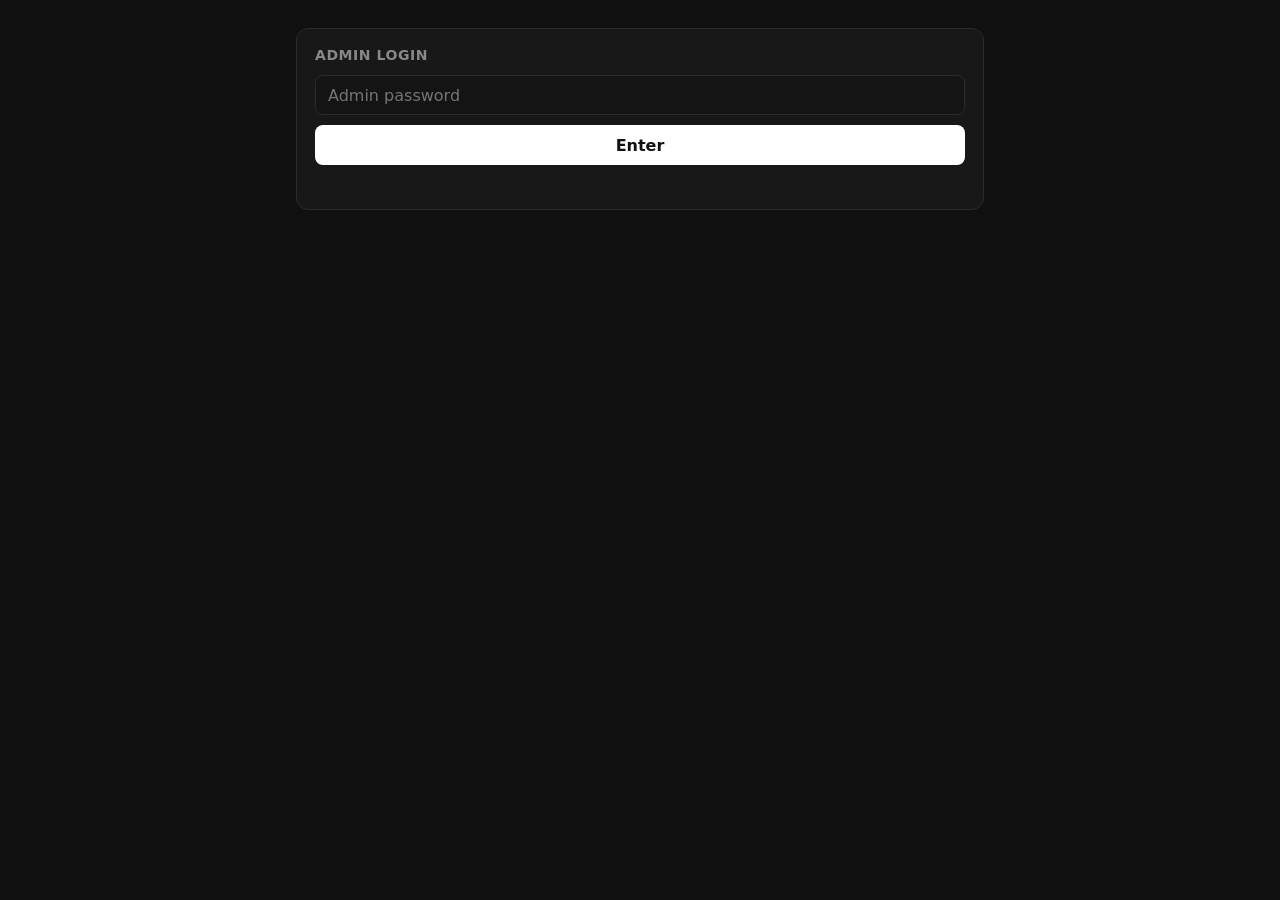
<file: admin/index.html>
<!DOCTYPE html>
<html lang="en">
<head>
  <meta charset="UTF-8" />
  <meta name="viewport" content="width=device-width, initial-scale=1" />
  <title>Epose Admin</title>
  <link rel="icon" id="favicon" href="../image/favi.png" />
  <style>
    :root { --bg:#101010; --panel:#181818; --border:#2b2b2b; --text:#f0f0f0; --muted:#888; --accent:#fff; }
    * { box-sizing: border-box; margin: 0; padding: 0; }
    body { font-family: system-ui, -apple-system, sans-serif; background: var(--bg); color: var(--text); min-height: 100vh; }
    .wrap { max-width: 720px; margin: 0 auto; padding: 28px 16px 60px; }
    h1 { font-size: 22px; margin-bottom: 6px; }
    .sub { color: var(--muted); font-size: 13px; margin-bottom: 20px; }
    .card { background: var(--panel); border: 1px solid var(--border); border-radius: 12px; padding: 18px; margin-bottom: 14px; }
    .card h2 { font-size: 14px; margin-bottom: 12px; color: var(--muted); font-weight: 600; text-transform: uppercase; letter-spacing: .04em; }
    input, select, button {
      font: inherit; border-radius: 8px; border: 1px solid var(--border); background: #141414; color: var(--text);
      height: 40px; padding: 0 12px; width: 100%;
    }
    button { cursor: pointer; font-weight: 600; }
    button.primary { background: #fff; color: #111; border: 0; }
    button.primary:hover { filter: brightness(.95); }
    button.danger { background: #3a1515; border-color: #5a2020; color: #ffb0b0; }
    .row { display: flex; gap: 8px; margin-bottom: 8px; flex-wrap: wrap; }
    .row > * { flex: 1; min-width: 120px; }
    .msg { font-size: 13px; min-height: 18px; margin-top: 8px; color: var(--muted); }
    .msg.ok { color: #9dff90; }
    .msg.err { color: #ff7b7b; }
    .view { display: none; }
    .view.show { display: block; }
    .user {
      border: 1px solid var(--border); border-radius: 10px; padding: 12px; margin-bottom: 8px; cursor: pointer;
      background: #141414;
    }
    .user:hover, .user.open { border-color: #444; background: #1a1a1a; }
    .user-email { font-size: 14px; font-weight: 600; }
    .user-meta { font-size: 12px; color: var(--muted); margin-top: 4px; }
    .badge {
      display: inline-block; font-size: 11px; padding: 2px 8px; border-radius: 999px; margin-left: 6px;
      background: #222; color: var(--muted);
    }
    .badge.pending { background: #3a3010; color: #ffd56b; }
    .badge.allowed { background: #1a3a20; color: #9dff90; }
    .badge.banned { background: #3a1515; color: #ff7b7b; }
    .detail { display: none; margin-top: 12px; padding-top: 12px; border-top: 1px solid var(--border); }
    .user.open .detail { display: block; }
    label.hint { font-size: 12px; color: var(--muted); display: block; margin: 8px 0 4px; }
    #brand { display: none; }
    #brand.show { display: block; }
  </style>
</head>
<body>
  <div class="wrap">
    <div id="brand">
      <h1>Epose Admin</h1>
      <p class="sub">Grant · ban · invalidate · revoke</p>
    </div>

    <div id="loginView" class="view show">
      <div class="card">
        <h2>Admin login</h2>
        <input type="password" id="adminPass" placeholder="Admin password" autocomplete="current-password" />
        <div class="row" style="margin-top:10px">
          <button class="primary" type="button" id="loginBtn">Enter</button>
        </div>
        <div class="msg" id="loginMsg"></div>
      </div>
    </div>

    <div id="appView" class="view">
      <div class="card">
        <h2>Users</h2>
        <div class="row">
          <input type="search" id="userSearch" placeholder="Search email…" />
          <button type="button" id="refreshUsers" style="flex:0 0 auto;width:auto;padding:0 16px">Refresh</button>
        </div>
        <div id="userList" style="margin-top:12px"></div>
        <div class="msg" id="userMsg"></div>
      </div>

      <div class="card">
        <h2>Global</h2>
        <button type="button" id="signoutAll">Kick everyone online</button>
        <div class="msg" id="globalMsg"></div>
      </div>
    </div>
  </div>
  <script src="admin.js"></script>
</body>
</html>
</file>
